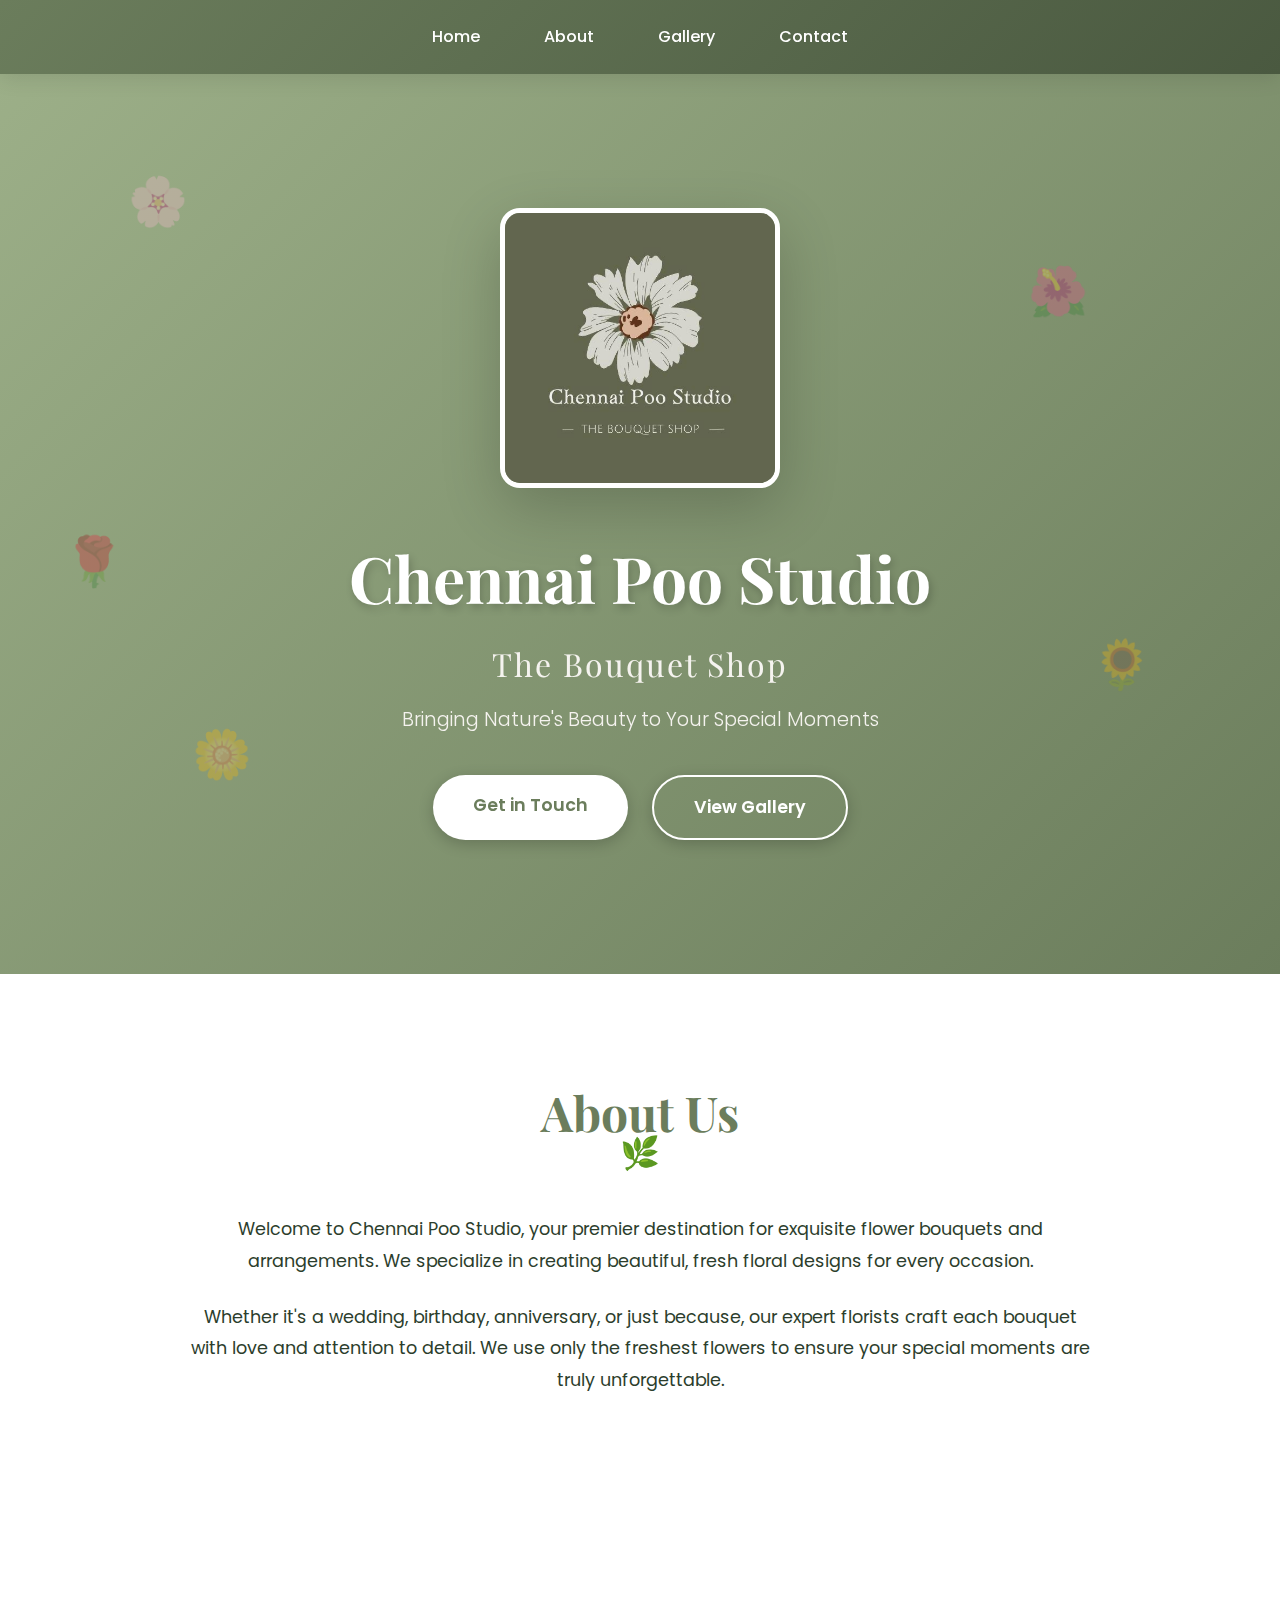
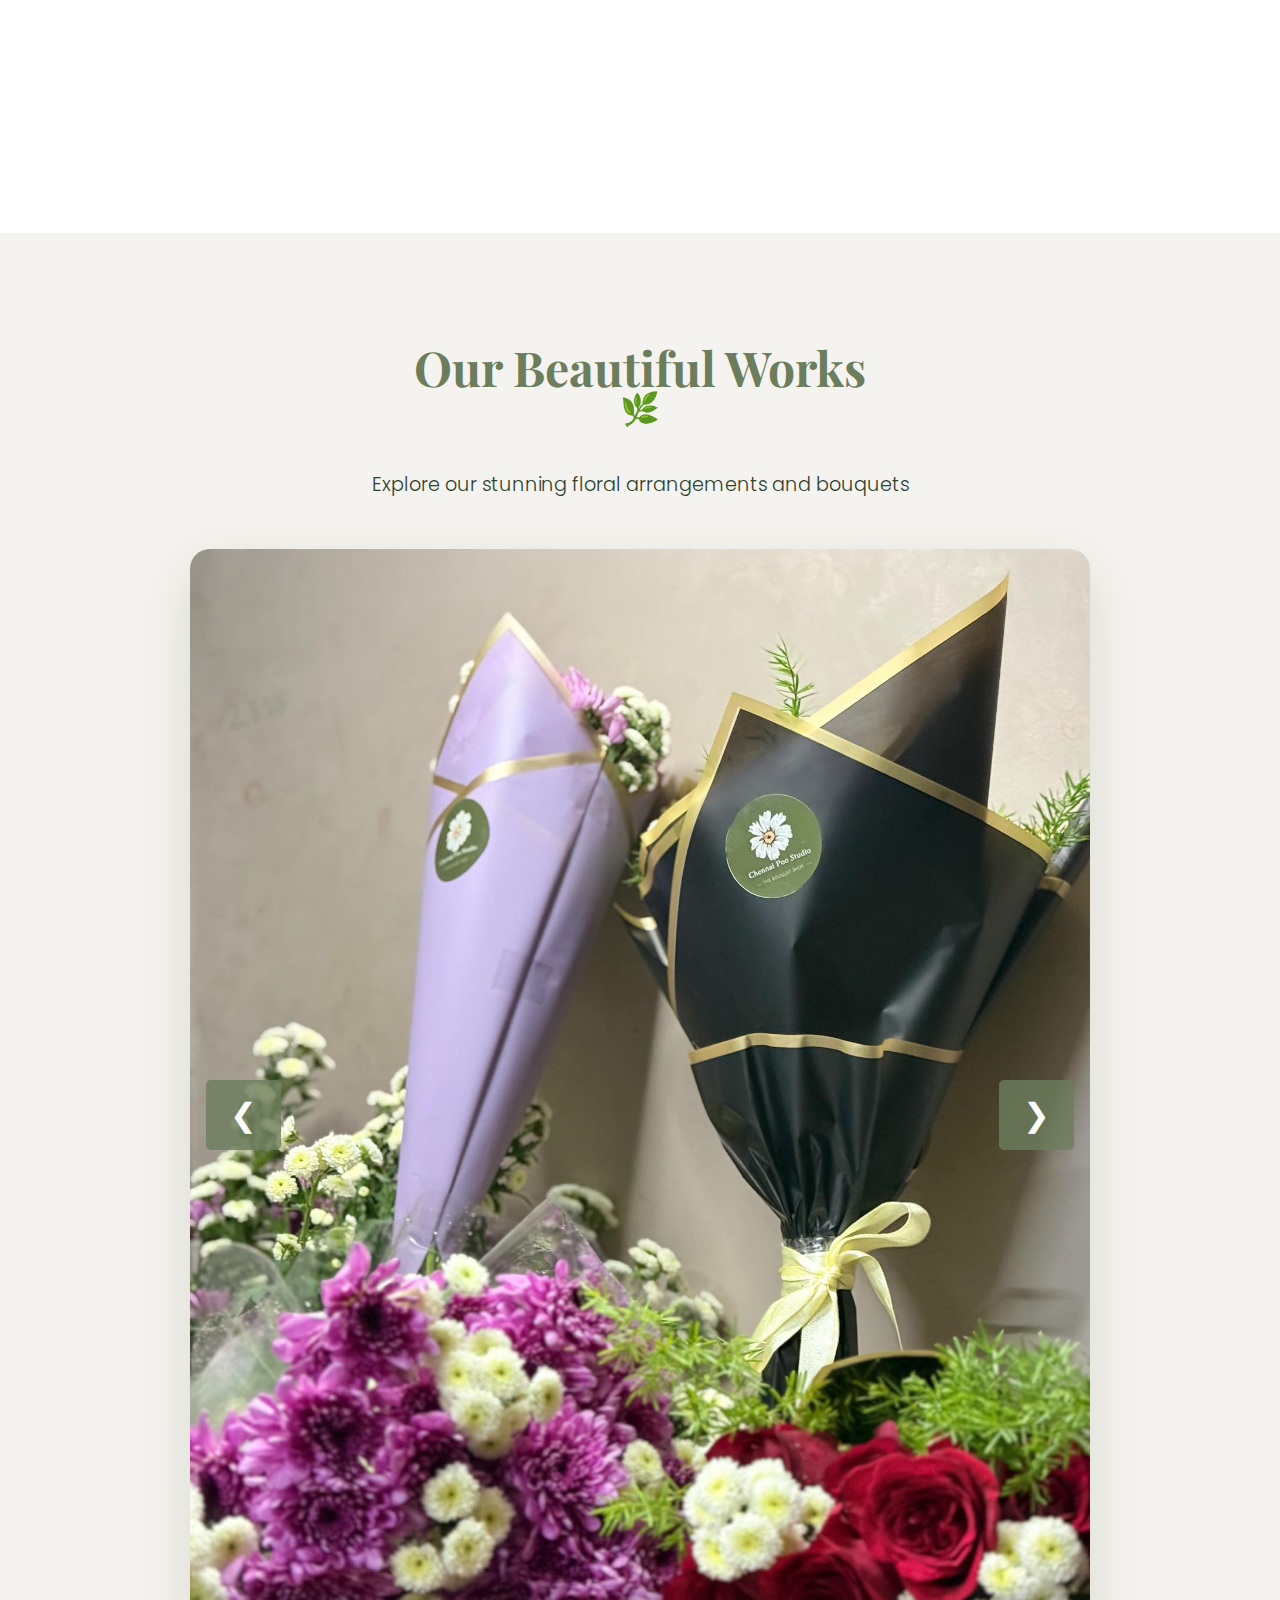
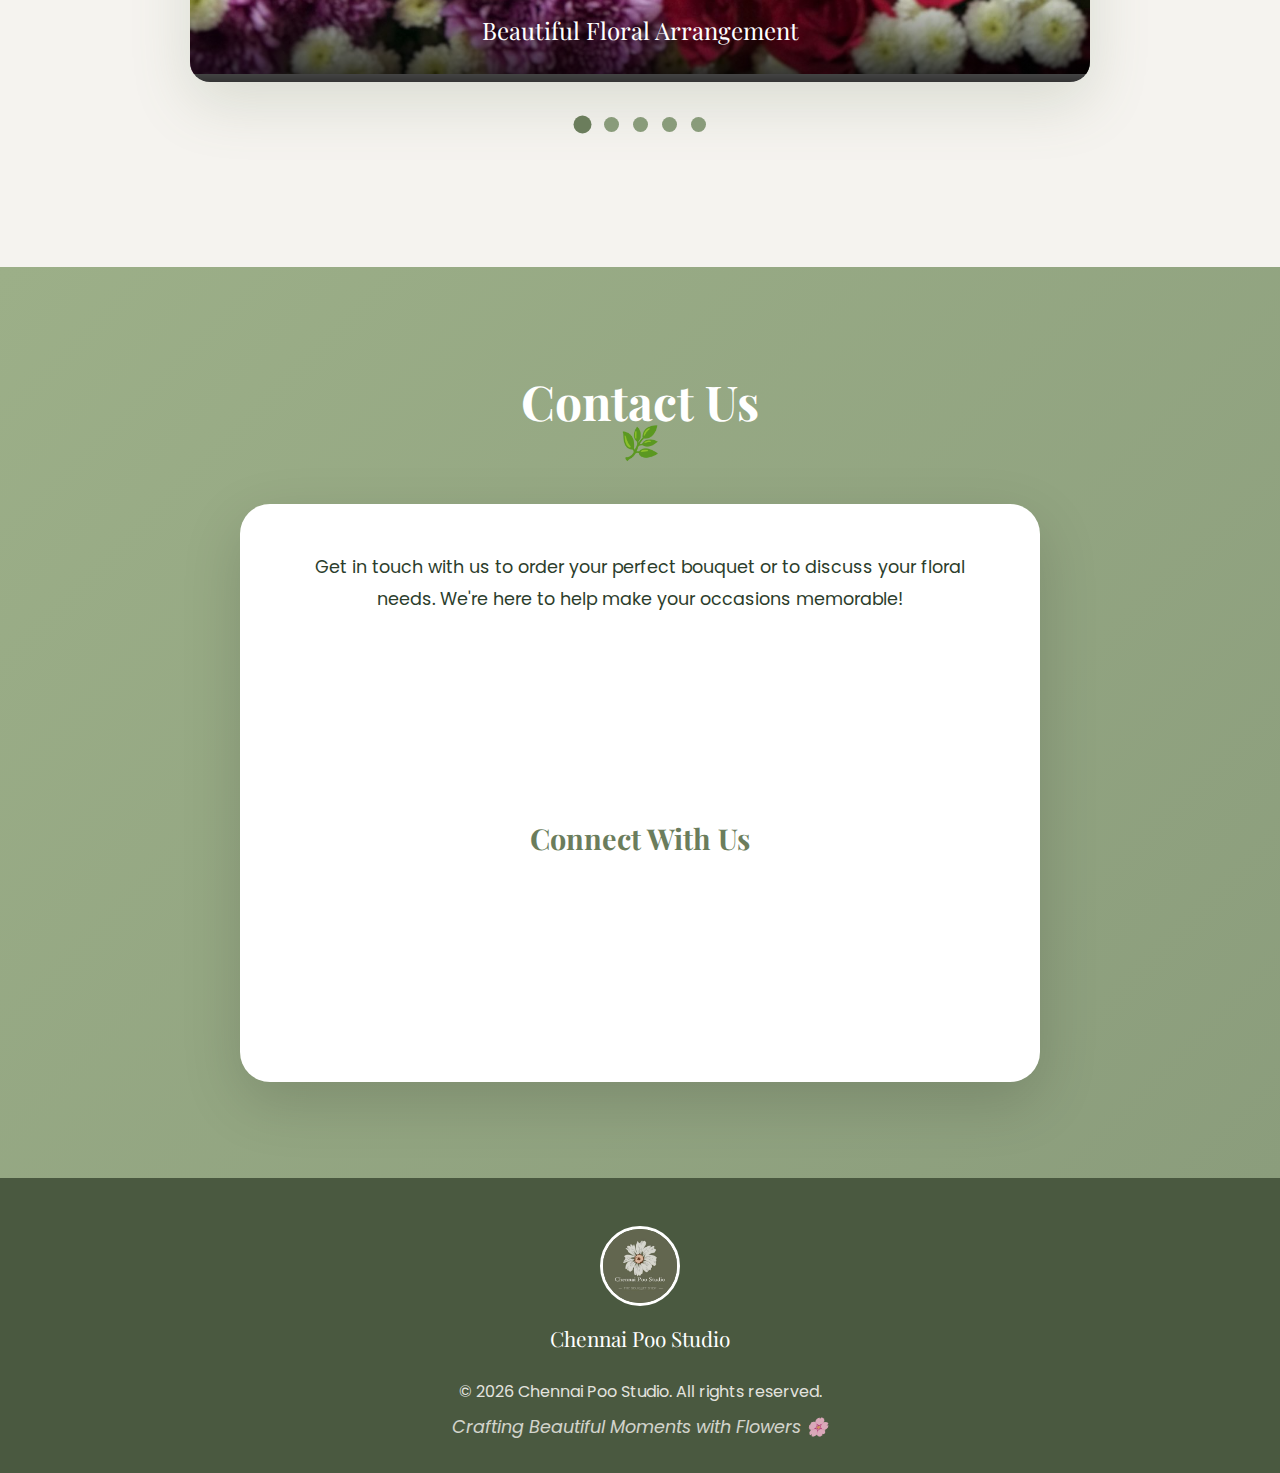
<file: test/index.html>
<!DOCTYPE html>
<html lang="en">
<head>
    <meta charset="UTF-8">
    <meta name="viewport" content="width=device-width, initial-scale=1.0">
    <meta name="description" content="Chennai Poo Studio - The Bouquet Shop. Fresh flowers and beautiful bouquets for all occasions.">
    <title>Chennai Poo Studio - The Bouquet Shop</title>
    <link rel="stylesheet" href="styles.css">
    <link rel="preconnect" href="https://fonts.googleapis.com">
    <link rel="preconnect" href="https://fonts.gstatic.com" crossorigin>
    <link href="https://fonts.googleapis.com/css2?family=Playfair+Display:wght@400;600;700&family=Poppins:wght@300;400;500;600&display=swap" rel="stylesheet">
</head>
<body>
    <!-- Decorative Flowers Background -->
    <div class="flower-bg"></div>
    
    <!-- Header Section -->
    <header class="header">
        <nav class="nav">
            <div class="nav-links">
                <a href="#home" class="nav-link">Home</a>
                <a href="#about" class="nav-link">About</a>
                <a href="#gallery" class="nav-link">Gallery</a>
                <a href="#contact" class="nav-link">Contact</a>
            </div>
        </nav>
    </header>

    <!-- Hero Section -->
    <section id="home" class="hero">
        <div class="hero-content">
            <div class="logo-container">
                <img src="assets/images/logo.png" alt="Chennai Poo Studio Logo" class="logo">
            </div>
            <h1 class="hero-title">Chennai Poo Studio</h1>
            <p class="hero-subtitle">The Bouquet Shop</p>
            <p class="tagline">Bringing Nature's Beauty to Your Special Moments</p>
            <div class="cta-buttons">
                <a href="#contact" class="btn btn-primary">Get in Touch</a>
                <a href="https://www.instagram.com/chennaipoostudio?igsh=MXhrYTMwdmNzZ2kwYg==" target="_blank" class="btn btn-secondary">View Gallery</a>
            </div>
        </div>
        <div class="hero-flowers">
            <div class="floating-flower flower-1">🌸</div>
            <div class="floating-flower flower-2">🌺</div>
            <div class="floating-flower flower-3">🌼</div>
            <div class="floating-flower flower-4">🌻</div>
            <div class="floating-flower flower-5">🌹</div>
        </div>
    </section>

    <!-- About Section -->
    <section id="about" class="about">
        <div class="container">
            <h2 class="section-title">About Us</h2>
            <div class="about-content">
                <div class="about-text">
                    <p>Welcome to Chennai Poo Studio, your premier destination for exquisite flower bouquets and arrangements. We specialize in creating beautiful, fresh floral designs for every occasion.</p>
                    <p>Whether it's a wedding, birthday, anniversary, or just because, our expert florists craft each bouquet with love and attention to detail. We use only the freshest flowers to ensure your special moments are truly unforgettable.</p>
                    <div class="features">
                        <div class="feature">
                            <span class="feature-icon">🌺</span>
                            <h3>Fresh Flowers</h3>
                            <p>Sourced daily for maximum freshness</p>
                        </div>
                        <div class="feature">
                            <span class="feature-icon">🎨</span>
                            <h3>Custom Designs</h3>
                            <p>Tailored to your unique preferences</p>
                        </div>
                        <div class="feature">
                            <span class="feature-icon">🚚</span>
                            <h3>Delivery Available</h3>
                            <p>Prompt and careful delivery service</p>
                        </div>
                    </div>
                </div>
            </div>
        </div>
    </section>

    <!-- Gallery Section -->
    <section id="gallery" class="gallery">
        <div class="container">
            <h2 class="section-title">Our Beautiful Works</h2>
            <p class="gallery-description">Explore our stunning floral arrangements and bouquets</p>
            
            <div class="slideshow-container">
                <!-- Slides will be dynamically loaded from assets/images folder -->
                <div class="slide fade">
                    <img src="assets/images/sample1.jpeg" alt="Bouquet 1" onerror="this.src='logo.png'">
                    <div class="slide-caption">Beautiful Floral Arrangement</div>
                </div>
                
                <div class="slide fade">
                    <img src="assets/images/sample2.jpeg" alt="Bouquet 2" onerror="this.src='logo.png'">
                    <div class="slide-caption">Elegant Wedding Bouquet</div>
                </div>
                
                <div class="slide fade">
                    <img src="assets/images/sample3.jpeg" alt="Bouquet 3" onerror="this.src='logo.png'">
                    <div class="slide-caption">Fresh Flower Arrangements</div>
                </div>

                <div class="slide fade">
                    <img src="assets/images/sample4.jpeg" alt="Bouquet 4" onerror="this.src='logo.png'">
                    <div class="slide-caption">Custom Floral Designs</div>
                </div>

                <div class="slide fade">
                    <img src="assets/images/sample5.jpeg" alt="Bouquet 5" onerror="this.src='logo.png'">
                    <div class="slide-caption">Special Occasion Bouquets</div>
                </div>
                
                <!-- Navigation buttons -->
                <button class="slide-btn prev" onclick="changeSlide(-1)">❮</button>
                <button class="slide-btn next" onclick="changeSlide(1)">❯</button>
            </div>
            
            <!-- Dots/indicators -->
            <div class="slide-dots">
                <span class="dot" onclick="currentSlide(1)"></span>
                <span class="dot" onclick="currentSlide(2)"></span>
                <span class="dot" onclick="currentSlide(3)"></span>
                <span class="dot" onclick="currentSlide(4)"></span>
                <span class="dot" onclick="currentSlide(5)"></span>
            </div>
            
          
        </div>
    </section>

    <!-- Contact Section -->
    <section id="contact" class="contact">
        <div class="container">
            <h2 class="section-title">Contact Us</h2>
            <div class="contact-content">
                <div class="contact-info">
                    <p class="contact-description">Get in touch with us to order your perfect bouquet or to discuss your floral needs. We're here to help make your occasions memorable!</p>
                    
                    <div class="contact-methods">
                        <div class="contact-method">
                            <div class="contact-icon">📞</div>
                            <div class="contact-details">
                                <h3>Phone</h3>
                                <p>+91 98408 39607</p>
                            </div>
                        </div>
                        
                        <div class="contact-method">
                            <div class="contact-icon">📍</div>
                            <div class="contact-details">
                                <h3>Location</h3>
                                <p>Chennai, Tamil Nadu</p>
                            </div>
                        </div>
                    </div>

                    <div class="social-links">
                        <h3>Connect With Us</h3>
                        <div class="social-buttons">
                            <a href="https://www.instagram.com/chennaipoostudio?igsh=MXhrYTMwdmNzZ2twYg==" target="_blank" class="social-btn instagram-btn">
                                <svg xmlns="http://www.w3.org/2000/svg" width="24" height="24" viewBox="0 0 24 24" fill="currentColor">
                                    <path d="M12 2.163c3.204 0 3.584.012 4.85.07 3.252.148 4.771 1.691 4.919 4.919.058 1.265.069 1.645.069 4.849 0 3.205-.012 3.584-.069 4.849-.149 3.225-1.664 4.771-4.919 4.919-1.266.058-1.644.07-4.85.07-3.204 0-3.584-.012-4.849-.07-3.26-.149-4.771-1.699-4.919-4.92-.058-1.265-.07-1.644-.07-4.849 0-3.204.013-3.583.07-4.849.149-3.227 1.664-4.771 4.919-4.919 1.266-.057 1.645-.069 4.849-.069zm0-2.163c-3.259 0-3.667.014-4.947.072-4.358.2-6.78 2.618-6.98 6.98-.059 1.281-.073 1.689-.073 4.948 0 3.259.014 3.668.072 4.948.2 4.358 2.618 6.78 6.98 6.98 1.281.058 1.689.072 4.948.072 3.259 0 3.668-.014 4.948-.072 4.354-.2 6.782-2.618 6.979-6.98.059-1.28.073-1.689.073-4.948 0-3.259-.014-3.667-.072-4.947-.196-4.354-2.617-6.78-6.979-6.98-1.281-.059-1.69-.073-4.949-.073zm0 5.838c-3.403 0-6.162 2.759-6.162 6.162s2.759 6.163 6.162 6.163 6.162-2.759 6.162-6.163c0-3.403-2.759-6.162-6.162-6.162zm0 10.162c-2.209 0-4-1.79-4-4 0-2.209 1.791-4 4-4s4 1.791 4 4c0 2.21-1.791 4-4 4zm6.406-11.845c-.796 0-1.441.645-1.441 1.44s.645 1.44 1.441 1.44c.795 0 1.439-.645 1.439-1.44s-.644-1.44-1.439-1.44z"/>
                                </svg>
                                <span>Follow us on Instagram</span>
                            </a>
                            
                            <a href="http://wa.me/919840839607" target="_blank" class="social-btn whatsapp-btn">
                                <svg xmlns="http://www.w3.org/2000/svg" width="24" height="24" viewBox="0 0 24 24" fill="currentColor">
                                    <path d="M17.472 14.382c-.297-.149-1.758-.867-2.03-.967-.273-.099-.471-.148-.67.15-.197.297-.767.966-.94 1.164-.173.199-.347.223-.644.075-.297-.15-1.255-.463-2.39-1.475-.883-.788-1.48-1.761-1.653-2.059-.173-.297-.018-.458.13-.606.134-.133.298-.347.446-.52.149-.174.198-.298.298-.497.099-.198.05-.371-.025-.52-.075-.149-.669-1.612-.916-2.207-.242-.579-.487-.5-.669-.51-.173-.008-.371-.01-.57-.01-.198 0-.52.074-.792.372-.272.297-1.04 1.016-1.04 2.479 0 1.462 1.065 2.875 1.213 3.074.149.198 2.096 3.2 5.077 4.487.709.306 1.262.489 1.694.625.712.227 1.36.195 1.871.118.571-.085 1.758-.719 2.006-1.413.248-.694.248-1.289.173-1.413-.074-.124-.272-.198-.57-.347m-5.421 7.403h-.004a9.87 9.87 0 01-5.031-1.378l-.361-.214-3.741.982.998-3.648-.235-.374a9.86 9.86 0 01-1.51-5.26c.001-5.45 4.436-9.884 9.888-9.884 2.64 0 5.122 1.03 6.988 2.898a9.825 9.825 0 012.893 6.994c-.003 5.45-4.437 9.884-9.885 9.884m8.413-18.297A11.815 11.815 0 0012.05 0C5.495 0 .16 5.335.157 11.892c0 2.096.547 4.142 1.588 5.945L.057 24l6.305-1.654a11.882 11.882 0 005.683 1.448h.005c6.554 0 11.890-5.335 11.893-11.893a11.821 11.821 0 00-3.48-8.413Z"/>
                                </svg>
                                <span>Chat on WhatsApp</span>
                            </a>
                        </div>
                    </div>
                </div>
            </div>
        </div>
    </section>

    <!-- Footer -->
    <footer class="footer">
        <div class="container">
            <div class="footer-content">
                <div class="footer-logo">
                    <img src="assets/images/logo.png" alt="Chennai Poo Studio Logo" class="footer-logo-img">
                    <p>Chennai Poo Studio</p>
                </div>
                <p class="footer-text">&copy; 2026 Chennai Poo Studio. All rights reserved.</p>
                <p class="footer-tagline">Crafting Beautiful Moments with Flowers 🌸</p>
            </div>
        </div>
    </footer>

    <script src="script.js"></script>
</body>
</html>
</file>
<file: test/styles.css>
/* ========================================
   CSS Reset & Base Styles
   ======================================== */
* {
    margin: 0;
    padding: 0;
    box-sizing: border-box;
}

:root {
    /* Green Theme Colors */
    --primary-green: #6B7D5C;
    --dark-green: #4A5940;
    --light-green: #8B9D7C;
    --sage-green: #9CAF88;
    --cream: #F5F3EF;
    --white: #FFFFFF;
    --text-dark: #2C3E2C;
    --accent-gold: #D4AF37;
    
    /* Fonts */
    --font-heading: 'Playfair Display', serif;
    --font-body: 'Poppins', sans-serif;
}

html {
    scroll-behavior: smooth;
}

body {
    font-family: var(--font-body);
    color: var(--text-dark);
    line-height: 1.6;
    background-color: var(--cream);
    overflow-x: hidden;
}

.container {
    max-width: 1200px;
    margin: 0 auto;
    padding: 0 2rem;
}

/* ========================================
   Decorative Background
   ======================================== */
.flower-bg {
    position: fixed;
    top: 0;
    left: 0;
    width: 100%;
    height: 100%;
    pointer-events: none;
    z-index: -1;
    background: 
        radial-gradient(circle at 20% 80%, rgba(139, 157, 124, 0.1) 0%, transparent 50%),
        radial-gradient(circle at 80% 20%, rgba(107, 125, 92, 0.08) 0%, transparent 50%),
        radial-gradient(circle at 40% 40%, rgba(156, 175, 136, 0.06) 0%, transparent 50%);
}

/* ========================================
   Header & Navigation
   ======================================== */
.header {
    background: linear-gradient(135deg, var(--primary-green) 0%, var(--dark-green) 100%);
    padding: 1rem 0;
    position: sticky;
    top: 0;
    z-index: 1000;
    box-shadow: 0 4px 20px rgba(0, 0, 0, 0.1);
}

.nav {
    max-width: 1200px;
    margin: 0 auto;
    padding: 0 2rem;
    display: flex;
    justify-content: center;
    align-items: center;
}

.nav-links {
    display: flex;
    gap: 2rem;
}

.nav-link {
    color: var(--white);
    text-decoration: none;
    font-weight: 500;
    padding: 0.5rem 1rem;
    border-radius: 25px;
    transition: all 0.3s ease;
    position: relative;
}

.nav-link:hover {
    background: rgba(255, 255, 255, 0.2);
    transform: translateY(-2px);
}

/* ========================================
   Hero Section
   ======================================== */
.hero {
    min-height: 100vh;
    display: flex;
    align-items: center;
    justify-content: center;
    position: relative;
    background: linear-gradient(135deg, var(--sage-green) 0%, var(--primary-green) 100%);
    overflow: hidden;
    padding: 2rem;
}

.hero-content {
    text-align: center;
    z-index: 10;
    max-width: 800px;
    animation: fadeInUp 1s ease-out;
}

@keyframes fadeInUp {
    from {
        opacity: 0;
        transform: translateY(30px);
    }
    to {
        opacity: 1;
        transform: translateY(0);
    }
}

.logo-container {
    margin-bottom: 2rem;
    animation: fadeIn 1.5s ease-out;
}

@keyframes fadeIn {
    from {
        opacity: 0;
    }
    to {
        opacity: 1;
    }
}

.logo {
    width: 280px;
    height: 280px;
    border-radius: 20px;
    box-shadow: 0 20px 60px rgba(0, 0, 0, 0.2);
    border: 5px solid var(--white);
    transition: transform 0.3s ease;
}

.logo:hover {
    transform: scale(1.05) rotate(2deg);
}

.hero-title {
    font-family: var(--font-heading);
    font-size: 4rem;
    font-weight: 700;
    color: var(--white);
    margin-bottom: 0.5rem;
    text-shadow: 2px 4px 8px rgba(0, 0, 0, 0.2);
}

.hero-subtitle {
    font-family: var(--font-heading);
    font-size: 2rem;
    font-weight: 400;
    color: var(--cream);
    margin-bottom: 1rem;
    letter-spacing: 2px;
}

.tagline {
    font-size: 1.2rem;
    color: var(--cream);
    margin-bottom: 2.5rem;
    font-weight: 300;
}

.cta-buttons {
    display: flex;
    gap: 1.5rem;
    justify-content: center;
    flex-wrap: wrap;
}

.btn {
    padding: 1rem 2.5rem;
    border-radius: 50px;
    text-decoration: none;
    font-weight: 600;
    font-size: 1.1rem;
    transition: all 0.3s ease;
    display: inline-block;
    box-shadow: 0 4px 15px rgba(0, 0, 0, 0.2);
}

.btn-primary {
    background: var(--white);
    color: var(--primary-green);
}

.btn-primary:hover {
    background: var(--cream);
    transform: translateY(-3px);
    box-shadow: 0 6px 20px rgba(0, 0, 0, 0.3);
}

.btn-secondary {
    background: transparent;
    color: var(--white);
    border: 2px solid var(--white);
}

.btn-secondary:hover {
    background: var(--white);
    color: var(--primary-green);
    transform: translateY(-3px);
}

/* Floating Flowers Animation */
.hero-flowers {
    position: absolute;
    width: 100%;
    height: 100%;
    top: 0;
    left: 0;
    overflow: hidden;
    pointer-events: none;
}

.floating-flower {
    position: absolute;
    font-size: 3rem;
    opacity: 0.3;
    animation: float 20s infinite ease-in-out;
}

.flower-1 {
    top: 10%;
    left: 10%;
    animation-delay: 0s;
}

.flower-2 {
    top: 20%;
    right: 15%;
    animation-delay: 2s;
}

.flower-3 {
    bottom: 20%;
    left: 15%;
    animation-delay: 4s;
}

.flower-4 {
    bottom: 30%;
    right: 10%;
    animation-delay: 6s;
}

.flower-5 {
    top: 50%;
    left: 5%;
    animation-delay: 8s;
}

@keyframes float {
    0%, 100% {
        transform: translateY(0) rotate(0deg);
    }
    25% {
        transform: translateY(-20px) rotate(5deg);
    }
    50% {
        transform: translateY(-40px) rotate(-5deg);
    }
    75% {
        transform: translateY(-20px) rotate(3deg);
    }
}

/* ========================================
   About Section
   ======================================== */
.about {
    /*padding: 30rem 0;
    background: (--white);*/

     position: relative;
  padding: 100px 20px;
  background: #ffffff;
  z-index: 2;
}

.section-title {
    font-family: var(--font-heading);
    font-size: 3rem;
    color: var(--primary-green);
    text-align: center;
    margin-bottom: 3rem;
    position: relative;
    padding-bottom: 1rem;
}

.section-title::after {
    content: '🌿';
    position: absolute;
    bottom: -10px;
    left: 50%;
    transform: translateX(-50%);
    font-size: 2rem;
}

.about-text {
    max-width: 900px;
    margin: 0 auto;
}

.about-text p {
    font-size: 1.1rem;
    line-height: 1.8;
    color: var(--text-dark);
    margin-bottom: 1.5rem;
    text-align: center;
}

.features {
    display: grid;
    grid-template-columns: repeat(auto-fit, minmax(250px, 1fr));
    gap: 2rem;
    margin-top: 3rem;
}

.feature {
    text-align: center;
    padding: 2rem;
    background: linear-gradient(135deg, var(--cream) 0%, var(--white) 100%);
    border-radius: 20px;
    transition: all 0.3s ease;
    border: 2px solid transparent;
}

.feature:hover {
    transform: translateY(-10px);
    box-shadow: 0 10px 30px rgba(107, 125, 92, 0.2);
    border-color: var(--sage-green);
}

.feature-icon {
    font-size: 3rem;
    display: block;
    margin-bottom: 1rem;
}

.feature h3 {
    font-family: var(--font-heading);
    font-size: 1.5rem;
    color: var(--primary-green);
    margin-bottom: 0.5rem;
}

.feature p {
    color: var(--text-dark);
    font-size: 1rem;
}

/* ========================================
   Contact Section
   ======================================== */
.contact {
    padding: 6rem 0;
    background: linear-gradient(135deg, var(--sage-green) 0%, var(--light-green) 100%);
}

.contact .section-title {
    color: var(--white);
}

.contact-content {
    max-width: 800px;
    margin: 0 auto;
}

.contact-info {
    background: var(--white);
    padding: 3rem;
    border-radius: 30px;
    box-shadow: 0 20px 60px rgba(0, 0, 0, 0.15);
}

.contact-description {
    font-size: 1.1rem;
    text-align: center;
    color: var(--text-dark);
    margin-bottom: 2.5rem;
    line-height: 1.8;
}

.contact-methods {
    display: grid;
    grid-template-columns: repeat(auto-fit, minmax(200px, 1fr));
    gap: 2rem;
    margin-bottom: 3rem;
}

.contact-method {
    display: flex;
    align-items: center;
    gap: 1rem;
    padding: 1.5rem;
    background: var(--cream);
    border-radius: 15px;
    transition: all 0.3s ease;
}

.contact-method:hover {
    transform: translateY(-5px);
    box-shadow: 0 8px 25px rgba(107, 125, 92, 0.2);
}

.contact-icon {
    font-size: 2.5rem;
    flex-shrink: 0;
}

.contact-details h3 {
    font-family: var(--font-heading);
    font-size: 1.2rem;
    color: var(--primary-green);
    margin-bottom: 0.25rem;
}

.contact-details p {
    color: var(--text-dark);
    font-size: 1rem;
}

.social-links {
    margin-top: 3rem;
    text-align: center;
}

.social-links h3 {
    font-family: var(--font-heading);
    font-size: 1.8rem;
    color: var(--primary-green);
    margin-bottom: 1.5rem;
}

.social-buttons {
    display: flex;
    flex-direction: column;
    gap: 1rem;
    max-width: 400px;
    margin: 0 auto;
}

.social-btn {
    display: flex;
    align-items: center;
    justify-content: center;
    gap: 1rem;
    padding: 1.2rem 2rem;
    border-radius: 50px;
    text-decoration: none;
    font-weight: 600;
    font-size: 1.1rem;
    transition: all 0.3s ease;
    box-shadow: 0 4px 15px rgba(0, 0, 0, 0.1);
}

.instagram-btn {
    background: linear-gradient(45deg, #f09433 0%, #e6683c 25%, #dc2743 50%, #cc2366 75%, #bc1888 100%);
    color: var(--white);
}

.instagram-btn:hover {
    transform: translateY(-3px) scale(1.02);
    box-shadow: 0 8px 25px rgba(188, 24, 136, 0.4);
}

.whatsapp-btn {
    background: #25D366;
    color: var(--white);
}

.whatsapp-btn:hover {
    transform: translateY(-3px) scale(1.02);
    box-shadow: 0 8px 25px rgba(37, 211, 102, 0.4);
}

.social-btn svg {
    width: 24px;
    height: 24px;
}

/* ========================================
   Footer
   ======================================== */
.footer {
    background: var(--dark-green);
    color: var(--cream);
    padding: 3rem 0 2rem;
    text-align: center;
}

.footer-content {
    max-width: 800px;
    margin: 0 auto;
}

.footer-logo {
    margin-bottom: 1.5rem;
}

.footer-logo-img {
    width: 80px;
    height: 80px;
    border-radius: 50%;
    margin-bottom: 0.5rem;
    border: 3px solid var(--white);
}

.footer-logo p {
    font-family: var(--font-heading);
    font-size: 1.3rem;
    color: var(--white);
}

.footer-text {
    font-size: 1rem;
    margin-bottom: 0.5rem;
    opacity: 0.9;
}

.footer-tagline {
    font-size: 1.1rem;
    font-style: italic;
    opacity: 0.8;
}

/* ========================================
   Gallery Section
   ======================================== */
.gallery {
    padding: 6rem 0;
    background: var(--cream);
}

.gallery .section-title {
    color: var(--primary-green);
}

.gallery-description {
    text-align: center;
    font-size: 1.2rem;
    color: var(--text-dark);
    margin-bottom: 3rem;
    font-weight: 300;
}

.slideshow-container {
    max-width: 900px;
    position: relative;
    margin: 0 auto;
    background: var(--white);
    border-radius: 20px;
    overflow: hidden;
    box-shadow: 0 20px 60px rgba(107, 125, 92, 0.2);
    
}

.slide {
    display: none;
    width: 100%;
    position: relative;
}

.slide.active {
    display: block;
}

.slide img {
 width: 100%;
  aspect-ratio: 4 / 5; /* best for flowers */
  object-fit: cover;
}

.slide-caption {
    position: absolute;
    bottom: 0;
    left: 0;
    right: 0;
    background: linear-gradient(to top, rgba(0, 0, 0, 0.8), transparent);
    color: var(--white);
    padding: 2rem;
    font-family: var(--font-heading);
    font-size: 1.5rem;
    text-align: center;
}

.slide-btn {
    position: absolute;
    top: 50%;
    transform: translateY(-50%);
    background: rgba(107, 125, 92, 0.8);
    color: var(--white);
    border: none;
    font-size: 2rem;
    padding: 1rem 1.5rem;
    cursor: pointer;
    transition: all 0.3s ease;
    border-radius: 5px;
    z-index: 10;
}

.slide-btn:hover {
    background: var(--primary-green);
    transform: translateY(-50%) scale(1.1);
}

.slide-btn.prev {
    left: 1rem;
}

.slide-btn.next {
    right: 1rem;
}

.slide-dots {
    text-align: center;
    padding: 2rem 0;
}

.dot {
    height: 15px;
    width: 15px;
    margin: 0 5px;
    background-color: var(--light-green);
    border-radius: 50%;
    display: inline-block;
    cursor: pointer;
    transition: all 0.3s ease;
}

.dot:hover,
.dot.active {
    background-color: var(--primary-green);
    transform: scale(1.2);
}

.fade {
    animation-name: fade;
    animation-duration: 1s;
}

@keyframes fade {
    from {
        opacity: 0.4;
    }
    to {
        opacity: 1;
    }
}

.gallery-note {
    background: linear-gradient(135deg, var(--sage-green), var(--light-green));
    padding: 1.5rem;
    border-radius: 15px;
    margin-top: 3rem;
    text-align: center;
}

.gallery-note p {
    color: var(--white);
    margin: 0;
    font-size: 1.1rem;
}

.gallery-note code {
    background: rgba(255, 255, 255, 0.3);
    padding: 0.3rem 0.6rem;
    border-radius: 5px;
    font-family: 'Courier New', monospace;
    font-weight: bold;
}

/* ========================================
   Responsive Design
   ======================================== */
@media (max-width: 768px) {
    .hero-title {
        font-size: 2.5rem;
    }
    
    .hero-subtitle {
        font-size: 1.5rem;
    }
    
    .tagline {
        font-size: 1rem;
    }
    
    .logo {
        width: 200px;
        height: 200px;
    }
    
    .section-title {
        font-size: 2.2rem;
    }
    
    .cta-buttons {
        flex-direction: column;
        align-items: center;
    }
    
    .btn {
        width: 100%;
        max-width: 300px;
    }
    
    .nav-links {
        gap: 1rem;
    }
    
    .nav-link {
        padding: 0.4rem 0.8rem;
        font-size: 0.9rem;
    }
    
    .contact-info {
        padding: 2rem 1.5rem;
    }
    
    .floating-flower {
        font-size: 2rem;
    }
    
    .features {
        grid-template-columns: 1fr;
    }
}

@media (max-width: 480px) {
    .hero-title {
        font-size: 2rem;
    }
    
    .hero-subtitle {
        font-size: 1.2rem;
    }
    
    .logo {
        width: 160px;
        height: 160px;
    }
    
    .container {
        padding: 0 1rem;
    }
    
    .about, .contact {
        padding: 4rem 0;
    }
}
</file>
